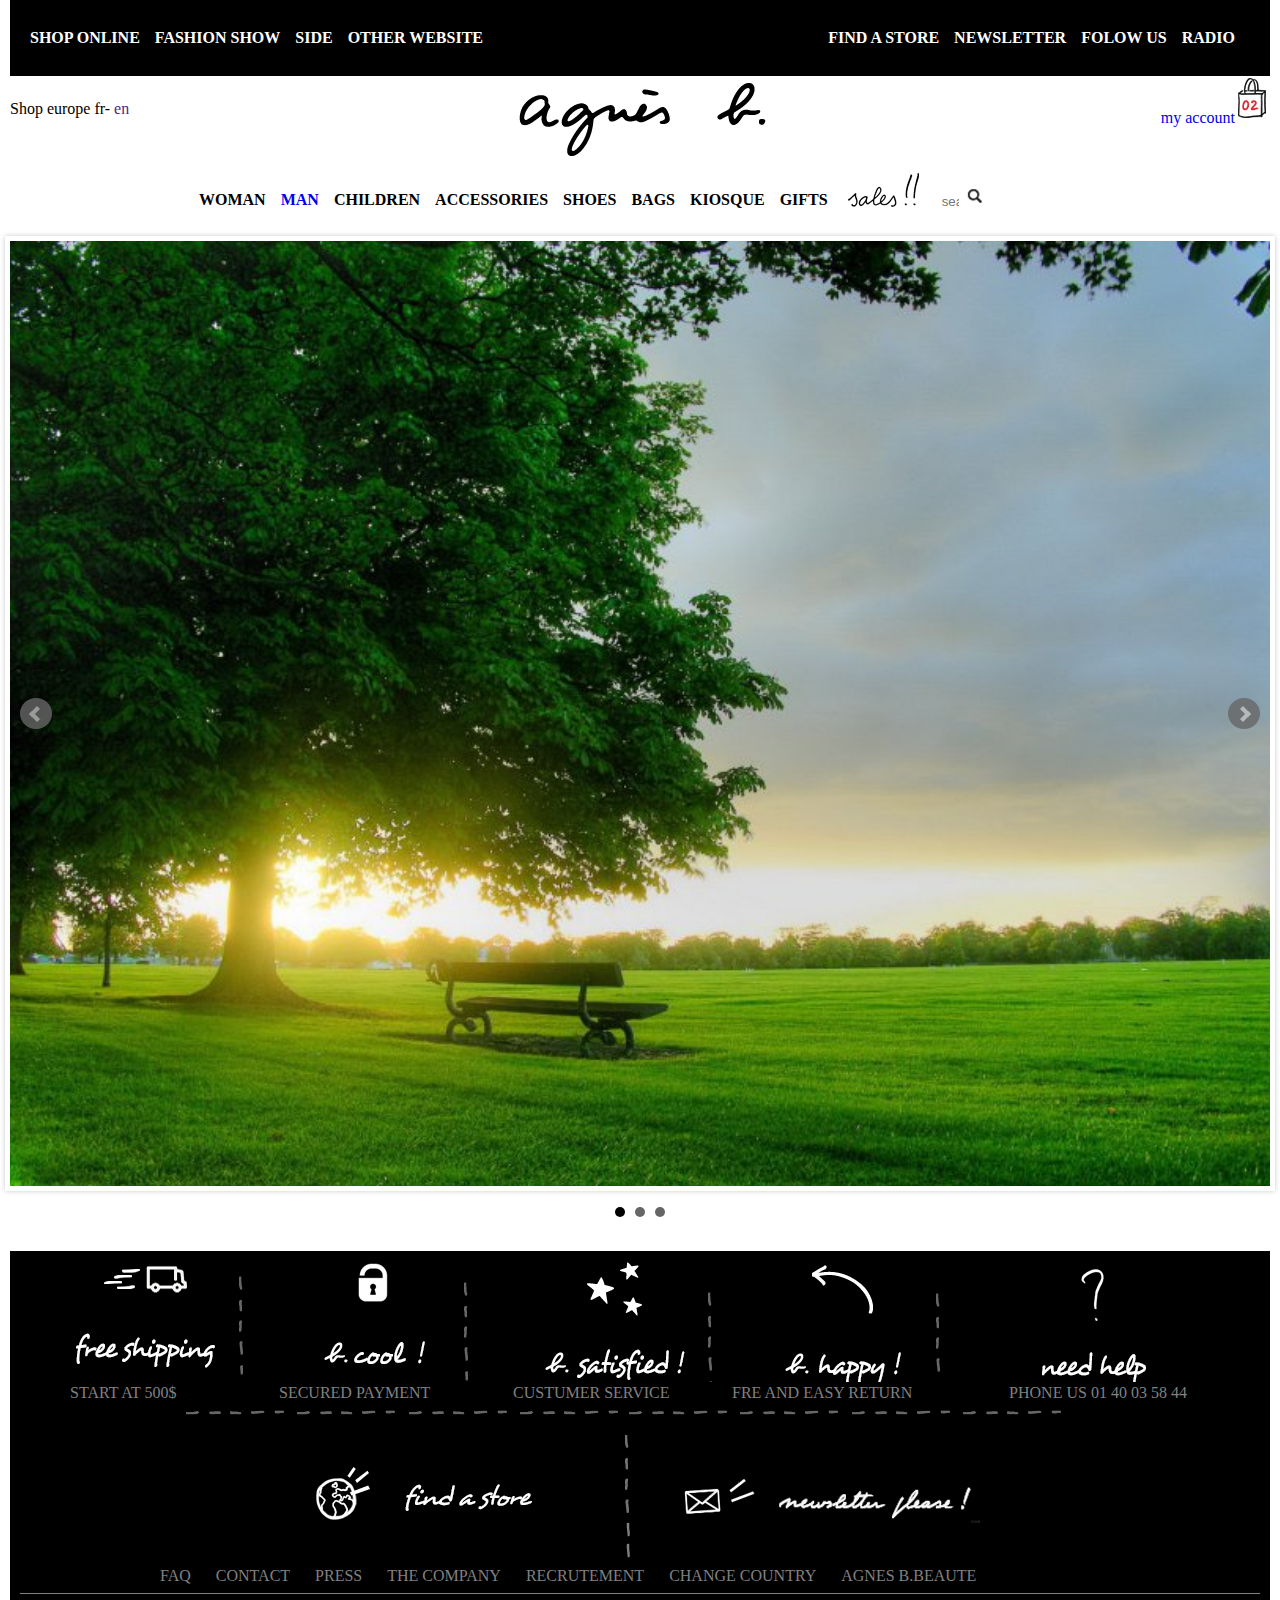
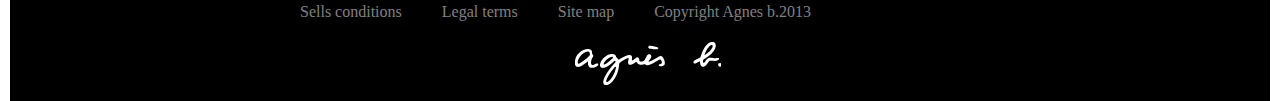
<file: index.html>
<!DOCTYPE html>
<html>
<head lang="en">
    <meta charset="UTF-8">
    <title></title>
    <link rel="stylesheet" href="css/styles.css">
    <link rel="stylesheet" href="css/jquery.bxslider.css"/>

    <script src="js/jquery.js"></script>
    <!--<script src="//ajax.googleapis.com/ajax/libs/jquery/1.8.2/jquery.min.js"></script>-->
    <script src="js/jquery.bxslider.min.js"></script>
    <script src="js/jquery.dd.min.js"></script>

    <script src="js/scripts.js"></script>

</head>
<body>
<div class="wrapper">
    <div class="header">
        <div class="icontop">
            <div class="iconleft"><img src="images/iconlogo.png" alt=""/></div>
            <ul class="iconright">
                <li><img src="images/flogo.png" alt=""/></li>
                <li><img src="images/tlogo.png" alt=""/></li>
                <li><img src="images/plogo.png" alt=""/></li>
                <li><img src="images/vlogo.png" alt=""/></li>
                <li><img src="images/ilogo.png" alt=""/></li>
                <li class="xlogo"><img src="images/х.png" alt=""/></li>
            </ul>
        </div>
        <div class="top">
            <ul class="left top-href">
                <li><a href="ShopOnline.html">Shop online</a></li>
                <li>Fashion show</li>
                <li>Side</li>
                <li>Other website</li>
            </ul>
            <ul class="right">
                <li>Find a store</li>
                <li>Newsletter</li>
                <li class="FolowUs">Folow us</li>
                <li><a href="#">Radio</a></li>
            </ul>
            <div class="clear"></div>
        </div>
        <div class="midle">
            <div class="sector1"><p>Shop europe  fr- <a href="">en</a></p>
            <div class="block">
                <img src="images/rectungl.png" alt=""/>
                <div class="block1">
                    <a href="#" class="ablock1">France <img src="images/onlinemag.png" alt=""/></a><br/><br/>
                    <a href="#" class="ablock2">UK <img src="images/onlinemag.png" alt=""/></a><br/><br/>
                    <a href="#" class="ablock3">europe <img src="images/onlinemag.png" alt=""/></a><br/><br/>
                    <a href="#" class="ablock3">USA <img src="images/onlinemag.png" alt=""/></a><br/><br/>
                    <a href="#" class="ablock3">japan <img src="images/onlinemag.png" alt=""/></a><br/><br/>
                    <a href="#" class="ablock3">asia pacific <img src="images/onlinemag.png" alt=""/></a>
                </div>
            </div>
            </div>
            <div class="sector2"><a href="index.html"><img src="images/LOGO.png" /> </a></div>
            <div class="sector3"><a href="form.html">my account<img src="images/bucket.png"/></a>
                <div class="block2">
                    <img src="images/rectungl.png" alt=""/>
                    <div class="block3">
                        <table>
                            <tr>
                                <td>
                                    <img src="images/shirt.png" alt=""/>
                                </td>
                                <td class="tabletd">
                                    <p class="tablename">Shirt Tom Oppo</p></br>
                                    Size:L </br>
                                    Qte:1
                                </td>
                                <td class="tabletd1">
                                   <span> <p class="oldprice">100$</p><p class="newprice">50$</p></span><br/><br/><br/>
                                    <a href="">delete</a>
                                </td>
                            </tr>
                            <tr>
                                <td>
                                    <img src="images/shirt.png" alt=""/>
                                </td>
                                <td class="tabletd">
                                    <p class="tablename">shoes Amy</p></br>
                                    Size:34 </br>
                                    Qte:1
                                </td>
                                <td class="tabletd1">
                                    <span> <p class="oldprice"> </p><p class="newprice">85$</p></span><br/><br/><br/>
                                    <a href="">delete</a>
                                </td>
                            </tr>
                            <tr>
                                <td>Total</td>
                                <td ><p class="newprice">135$</p><br/>Free shiping start at 500$</td>
                            </tr>
                            <tr>
                                <td colspan="2" class="tablebutton">PROCEED TO CHECKOUT</td>
                            </tr>
                        </table>
                    </div>
                </div></div>

        </div>
        <div class="bot">
            <ul class="dropdown">
                <li>Woman
                </li>
                <li class="dropdown-top"><a class="dropdown-top" href="/">Man</a>
                    <ul class="dropdown-inside">

                        <li><a href="/">New</a></li>
                        <li><a href="/">Accessories</a></li>
                        <li><a href="/">suits</a></li>
                        <li><a href="/">Jackets</a></li>
                        <li><a href="/">trousers</a></li>
                        <li><a href="/">Shirts</a></li>
                        <li><a href="/">Knitwear</a></li>
                        <li><a href="/">T-Shirts</a></li>
                        <li><a href="/">Bags</a></li>
                        <li><a href="/">Shoes</a></li>
                        <li><a href="/">Now in man</a></li>
                         <li class="man1"><img src="images/manimg1.png" alt=""/></li>
                          <li class="man2"><img src="images/manimg2.png" alt=""/></li>

                    </ul>
                </li>

                <li>Children</li>
                <li>Accessories</li>
                <li>Shoes</li>
                <li>Bags</li>
                <li>Kiosque</li>
                <li>Gifts</li>
                <li id="gift"><img  src="images/sales.png"/></li>
                <li id="search" ><form name="test" method="post" action="">
                                           <input type="text" size="1" placeholder="search" style="border: 0px none; margin: 0px -10px 0px 0px;"><button style="background: none repeat scroll 0% 0% white; border: 0px none;"><img src="images/find.png" alt=""/></button></form></li>
            </ul>
        </div>
    </div>
    <div class="content">
        <ul class="bxslider">
            <li><img src="images/43-les-berezy-oboi-priroda-800x600.jpg" /></li>
            <li><img src="images/1264364935_05enuzecyodwkph.jpeg" /></li>
            <li><img src="images/2426_1.jpg" /></li>
        </ul>

    </div>
    <div class="footer" >
        <div class="top">
           <ul class="footermenu">
               <li> <a href="#"><img src="images/footer1.png" alt=""/> <br/><p class="fot1">START AT 500$</p></a>  </li>
               <li> <a href="#"><img src="images/footer2.png" alt=""/> <br/><p class="fot1 fot2">SECURED PAYMENT</p></a>  </li>
               <li> <a href="#"><img src="images/footer3.png" alt=""/> <br/><p class="fot1 fot2">CUSTUMER SERVICE</p></a>  </li>
               <li> <a href="#"><img src="images/footer4.png" alt=""/> <br/><p class="fot1 fot3">FRE AND EASY RETURN</p></a>  </li>
               <li> <a href="#"><img src="images/footer5.png" alt=""/> <br/><p>PHONE US 01 40 03 58 44</p></a>  </li>
               </ul>
        </div>
        <div class="middle"><img src="images/line.png" alt="" style="margin-left: 160px;"/><br/>
            <a href="#"><img src="images/footer6.png" style="margin-left: 270px;" alt=""/></a><a href="#"><img src="images/footer7.png" alt=""/></a>
        </div>
        <div class="bottom">
            <ul>
                <li><a href="#">FAQ</a></li>
                <li><a href="#">CONTACT</a></li>
                <li><a href="#">PRESS</a></li>
                <li><a href="#">THE COMPANY</a></li>
                <li><a href="#">RECRUTEMENT</a></li>
                <li><a href="#">CHANGE COUNTRY</a></li>
                <li><a href="#">AGNES B.BEAUTE</a></li>
            </ul>
        </div>
        <div class="fbot">
            <ul>
                <li><a href="#">Sells conditions</a></li>
                <li><a href="#">Legal terms</a></li>
                <li><a href="#">Site map</a></li>
                <li><a href="#">Copyright Agnes b.2013</a></li>
            </ul>
        </div>
        <div class="logobot">
            <img src="images/FOOTERlogo.png" alt=""/>
        </div>
    </div>
</div>
</body>
</html>
</file>
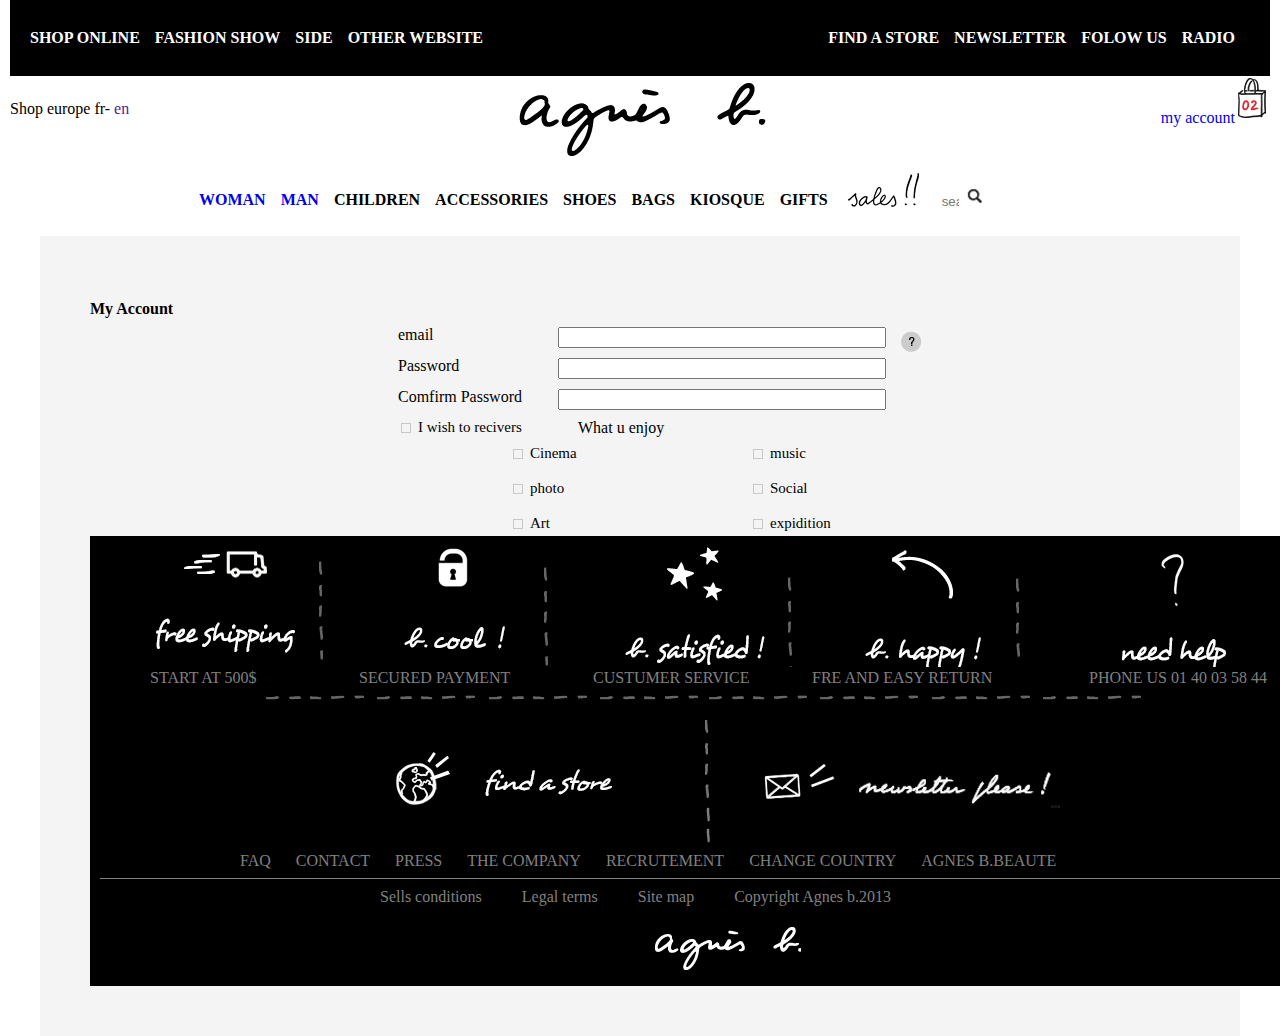
<file: form.html>
<!DOCTYPE html>
<html>
<head lang="en">
    <meta charset="UTF-8">
    <title></title>
    <link rel="stylesheet" href="css/styles.css">
    <link rel="stylesheet" href="css/dd.css"/>
    <script src="js/jquery.js"></script>
    <script src="js/jquery.dd.min.js"></script>
    <script src="js/jquery.bxslider.min.js"></script>
    <script src="js/scripts.js"></script>


</head>
<body>
<div class="wrapper">
    <div class="header">
        <div class="icontop">
            <div class="iconleft"><img src="images/iconlogo.png" alt=""/></div>
            <ul class="iconright">
                <li><img src="images/flogo.png" alt=""/></li>
                <li><img src="images/tlogo.png" alt=""/></li>
                <li><img src="images/plogo.png" alt=""/></li>
                <li><img src="images/vlogo.png" alt=""/></li>
                <li><img src="images/ilogo.png" alt=""/></li>
                <li class="xlogo"><img src="images/х.png" alt=""/></li>
            </ul>
        </div>
        <div class="top">
            <ul class="left top-href">
                <li><a href="ShopOnline.html">Shop online</a></li>
                <li>Fashion show</li>
                <li>Side</li>
                <li>Other website</li>
            </ul>
            <ul class="right">
                <li>Find a store</li>
                <li>Newsletter</li>
                <li class="FolowUs">Folow us</li>
                <li><a href="#">Radio</a></li>
            </ul>
            <div class="clear"></div>
        </div>
        <div class="midle">
            <div class="sector1"><p>Shop europe  fr- <a href="">en</a></p>
            <div class="block">
                <img src="images/rectungl.png" alt=""/>
                <div class="block1">
                    <a href="#" class="ablock1">France <img src="images/onlinemag.png" alt=""/></a><br/><br/>
                    <a href="#" class="ablock2">UK <img src="images/onlinemag.png" alt=""/></a><br/><br/>
                    <a href="#" class="ablock3">europe <img src="images/onlinemag.png" alt=""/></a><br/><br/>
                    <a href="#" class="ablock3">USA <img src="images/onlinemag.png" alt=""/></a><br/><br/>
                    <a href="#" class="ablock3">japan <img src="images/onlinemag.png" alt=""/></a><br/><br/>
                    <a href="#" class="ablock3">asia pacific <img src="images/onlinemag.png" alt=""/></a>
                </div>
            </div>
            </div>
            <div class="sector2"><a href="index.html"><img src="images/LOGO.png" /> </a></div>
            <div class="sector3"><a href="form.html">my account<img src="images/bucket.png"/></a>
                <div class="block2">
                    <img src="images/rectungl.png" alt=""/>
                    <div class="block3">
                        <table>
                            <tr>
                                <td>
                                    <img src="images/shirt.png" alt=""/>
                                </td>
                                <td class="tabletd">
                                    <p class="tablename">Shirt Tom Oppo</p></br>
                                    Size:L </br>
                                    Qte:1
                                </td>
                                <td class="tabletd1">
                                   <span> <p class="oldprice">100$</p><p class="newprice">50$</p></span><br/><br/><br/>
                                    <a href="">delete</a>
                                </td>
                            </tr>
                            <tr>
                                <td>
                                    <img src="images/shirt.png" alt=""/>
                                </td>
                                <td class="tabletd">
                                    <p class="tablename">shoes Amy</p></br>
                                    Size:34 </br>
                                    Qte:1
                                </td>
                                <td class="tabletd1">
                                    <span> <p class="oldprice"> </p><p class="newprice">85$</p></span><br/><br/><br/>
                                    <a href="">delete</a>
                                </td>
                            </tr>
                            <tr>
                                <td>Total</td>
                                <td ><p class="newprice">135$</p><br/>Free shiping start at 500$</td>
                            </tr>
                            <tr>
                                <td colspan="2" class="tablebutton">PROCEED TO CHECKOUT</td>
                            </tr>
                        </table>
                    </div>
                </div></div>

        </div>
        <div class="bot">
            <ul class="dropdown">
                <li><a href="/">Woman</a>
                    <ul class="dropdown-inside">

                <li><a href="/">New</a></li>
                <li><a href="/">Accessories</a></li>
                <li><a href="/">suits</a></li>
                <li><a href="/">Jackets</a></li>
                <li><a href="/">trousers</a></li>
                <li><a href="/">Shirts</a></li>
                <li><a href="/">Knitwear</a></li>
                <li><a href="/">T-Shirts</a></li>
                <li><a href="/">Bags</a></li>
                <li><a href="/">Shoes</a></li>
                <li><a href="/">Now in man</a></li>
                <li class="man1"><img src="images/manimg1.png" alt=""/></li>
                <li class="man2"><img src="images/manimg2.png" alt=""/></li>

            </ul>
                </li>
                <li class="dropdown-top"><a class="dropdown-top" href="/">Man</a>
                    <ul class="dropdown-inside">

                        <li><a href="/">New</a></li>
                        <li><a href="/">Accessories</a></li>
                        <li><a href="/">suits</a></li>
                        <li><a href="/">Jackets</a></li>
                        <li><a href="/">trousers</a></li>
                        <li><a href="/">Shirts</a></li>
                        <li><a href="/">Knitwear</a></li>
                        <li><a href="/">T-Shirts</a></li>
                        <li><a href="/">Bags</a></li>
                        <li><a href="/">Shoes</a></li>
                        <li><a href="/">Now in man</a></li>
                         <li class="man1"><img src="images/manimg1.png" alt=""/></li>
                          <li class="man2"><img src="images/manimg2.png" alt=""/></li>

                    </ul>
                </li>

                <li>Children</li>
                <li>Accessories</li>
                <li>Shoes</li>
                <li>Bags</li>
                <li>Kiosque</li>
                <li>Gifts</li>
                <li id="gift"><img  src="images/sales.png"/></li>
                <li id="search" ><form name="test" method="post" action="input1.php">
                                           <input type="text" size="1" placeholder="search" style="border: 0px none; margin: 0px -10px 0px 0px;"><button style="background: none repeat scroll 0% 0% white; border: 0px none;"><img src="images/find.png" alt=""/></button></form></li>
            </ul>
        </div>
    </div>
    <div class="content">

        <div class="MyAccount">
            <p style="margin-top: 15px; font-weight: bold"> My Account</p>
            <form action="#" method="post">


                <div class="input-box">
                    <label for="email">email</label>
                    <input type="email" name="email" id="email" class="WidthText"/>
                    <label for="email" style="width: 0px;float: right">
                        <img src="images/qw.png" alt="" title="example@mail.com"/>
                    </label>
                </div>

                <div class="input-box">
                    <label for="pass">Password</label>
                    <input type="password" name="pass" id="pass" class="WidthText"/><div class="analiz"><p>Пароль повинен бути не менше 6 символів!!!<br/> Пароль не повинен містити - _ / \ | символів!!!</p></div>
                </div>
                <div class="input-box">
                    <label for="pass1">Comfirm Password</label>
                    <input type="password" name="pass1" id="pass1" class="WidthText"/>
                </div>
                <div class="input-box">

                    <input type="checkbox" id="recivers" name="recivers" value="recivers" class="css-checkbox"/>
                    <label for="recivers" class="label_check css-label">I wish to recivers</label>
                </div>



                <div class="select1">
                    <p>What u enjoy</p>
                <div class="input-box">

                    <input type="checkbox" id="Cinema" name="Cinema" value="Cinema" class="css-checkbox"/>
                    <label for="Cinema" class="label_check css-label">Cinema</label>
                </div>
                <div class="input-box">

                    <input type="checkbox" id="music" name="music" value="music" class="css-checkbox"/>
                    <label for="music" class="label_check css-label">music</label>
                </div>
                <div class="input-box">

                    <input type="checkbox" id="photo" name="photo" value="photo" class="css-checkbox"/>
                    <label for="photo" class="label_check css-label">photo</label>
                </div>
                <div class="input-box">

                    <input type="checkbox" id="Social" name="Social" value="Social" class="css-checkbox"/>
                    <label for="Social" class="label_check css-label">Social</label>
                </div>
                <div class="input-box">

                    <input type="checkbox" id="Art" name="Art" value="Art" class="css-checkbox"/>
                    <label for="Art" class="label_check css-label">Art</label>
                </div>
                <div class="input-box">

                    <input type="checkbox" id="expidition" name="expidition" value="expidition" class="css-checkbox"/>
                    <label for="expidition" class="label_check css-label">expidition</label>
                </div>

                    </div>


        <br/>

    <div class="footer" >
        <div class="top">
           <ul class="footermenu">
               <li> <a href="#"><img src="images/footer1.png" alt=""/> <br/><p class="fot1">START AT 500$</p></a>  </li>
               <li> <a href="#"><img src="images/footer2.png" alt=""/> <br/><p class="fot1 fot2">SECURED PAYMENT</p></a>  </li>
               <li> <a href="#"><img src="images/footer3.png" alt=""/> <br/><p class="fot1 fot2">CUSTUMER SERVICE</p></a>  </li>
               <li> <a href="#"><img src="images/footer4.png" alt=""/> <br/><p class="fot1 fot3">FRE AND EASY RETURN</p></a>  </li>
               <li> <a href="#"><img src="images/footer5.png" alt=""/> <br/><p>PHONE US 01 40 03 58 44</p></a>  </li>
               </ul>
        </div>
        <div class="middle"><img src="images/line.png" alt="" style="margin-left: 160px;"/><br/>
            <a href="#"><img src="images/footer6.png" style="margin-left: 270px;" alt=""/></a><a href="#"><img src="images/footer7.png" alt=""/></a>
        </div>
        <div class="bottom">
            <ul>
                <li><a href="#">FAQ</a></li>
                <li><a href="#">CONTACT</a></li>
                <li><a href="#">PRESS</a></li>
                <li><a href="#">THE COMPANY</a></li>
                <li><a href="#">RECRUTEMENT</a></li>
                <li><a href="#">CHANGE COUNTRY</a></li>
                <li><a href="#">AGNES B.BEAUTE</a></li>
            </ul>
        </div>
        <div class="fbot">
            <ul>
                <li><a href="#">Sells conditions</a></li>
                <li><a href="#">Legal terms</a></li>
                <li><a href="#">Site map</a></li>
                <li><a href="#">Copyright Agnes b.2013</a></li>
            </ul>
        </div>
        <div class="logobot">
            <img src="images/FOOTERlogo.png" alt=""/>
        </div>
    </div>
</div>
</body>
</html>
</file>
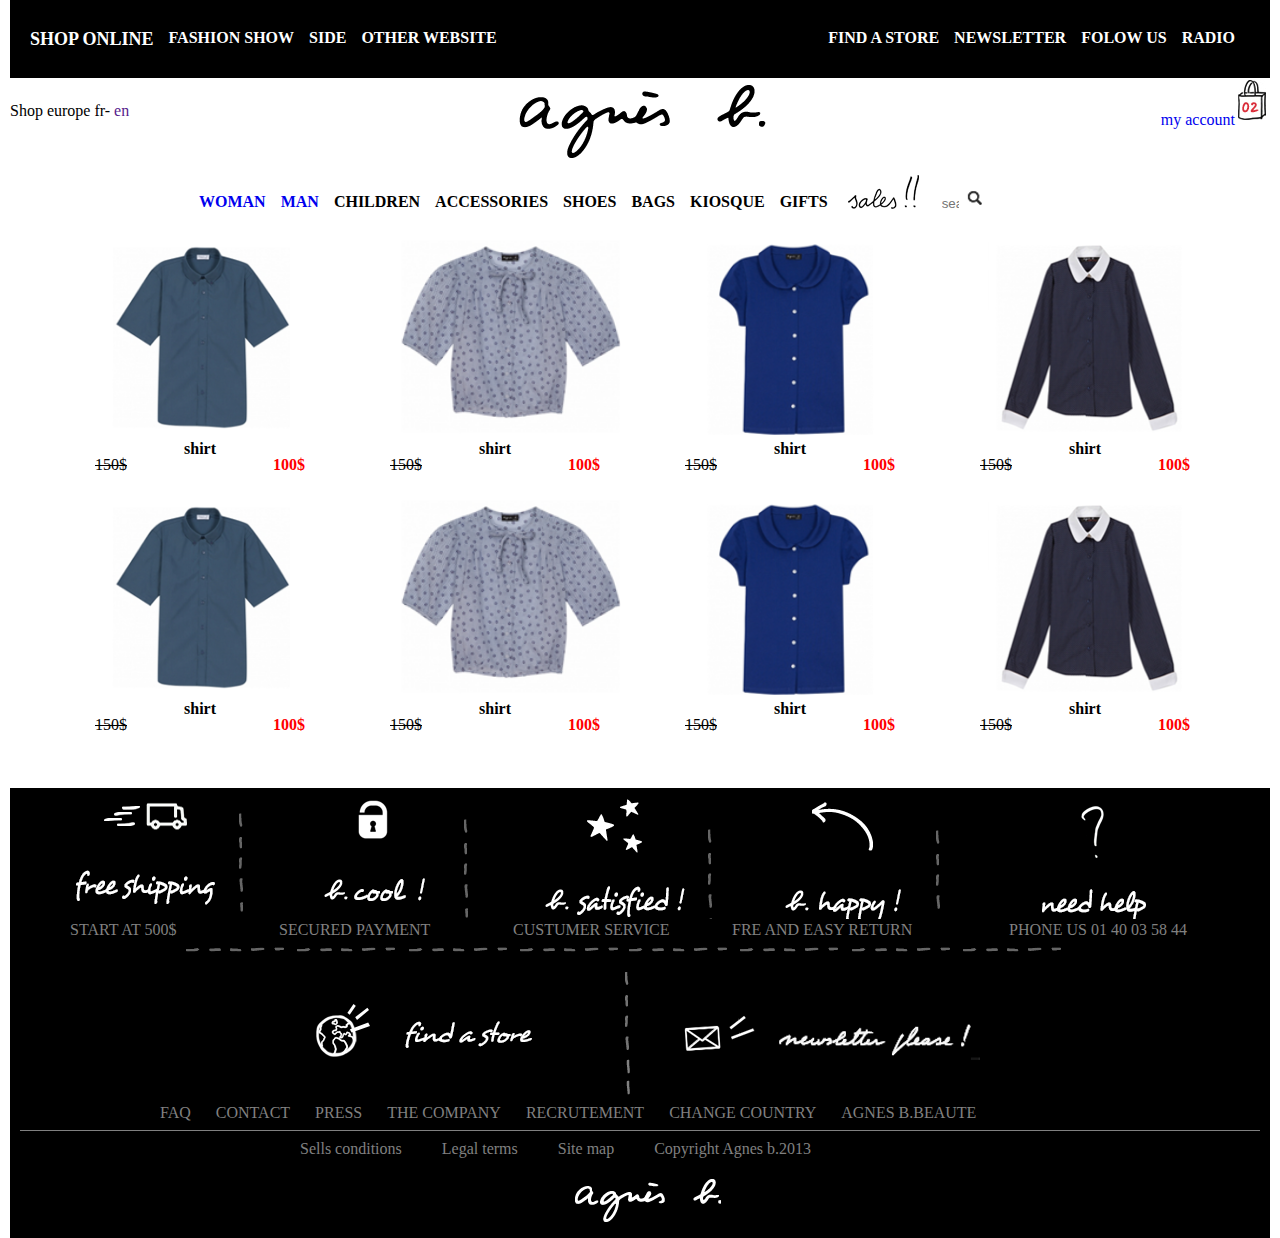
<file: ShopOnline.html>
<!DOCTYPE html>
<html>
<head lang="en">
    <meta charset="UTF-8">
    <title></title>
    <link rel="stylesheet" href="css/styles.css">
    <script src="js/jquery.js"></script>
    <script src="js/scripts.js"></script>
    <script src="//ajax.googleapis.com/ajax/libs/jquery/1.8.2/jquery.min.js"></script>
    <script src="js/jquery.bxslider.min.js"></script>
    <link rel="stylesheet" href="css/jquery.bxslider.css"/>

</head>
<body>
<div class="wrapper">
    <div class="header">
        <div class="icontop">
            <div class="iconleft"><img src="images/iconlogo.png" alt=""/></div>
            <ul class="iconright">
                <li><img src="images/flogo.png" alt=""/></li>
                <li><img src="images/tlogo.png" alt=""/></li>
                <li><img src="images/plogo.png" alt=""/></li>
                <li><img src="images/vlogo.png" alt=""/></li>
                <li><img src="images/ilogo.png" alt=""/></li>
                <li class="xlogo"><img src="images/х.png" alt=""/></li>
            </ul>
        </div>
        <div class="top">
            <ul class="left top-href">
                <li class="activemenu"><a href="#">Shop online</a></li>
                <li>Fashion show</li>
                <li>Side</li>
                <li>Other website</li>
            </ul>
            <ul class="right">
                <li>Find a store</li>
                <li>Newsletter</li>
                <li class="FolowUs">Folow us</li>
                <li><a href="#">Radio</a></li>
            </ul>
            <div class="clear"></div>
        </div>
        <div class="midle">
            <div class="sector1"><p>Shop europe  fr- <a href="">en</a></p>
            <div class="block">
                <img src="images/rectungl.png" alt=""/>
                <div class="block1">
                    <a href="#" class="ablock1">France <img src="images/onlinemag.png" alt=""/></a><br/><br/>
                    <a href="#" class="ablock2">UK <img src="images/onlinemag.png" alt=""/></a><br/><br/>
                    <a href="#" class="ablock3">europe <img src="images/onlinemag.png" alt=""/></a><br/><br/>
                    <a href="#" class="ablock3">USA <img src="images/onlinemag.png" alt=""/></a><br/><br/>
                    <a href="#" class="ablock3">japan <img src="images/onlinemag.png" alt=""/></a><br/><br/>
                    <a href="#" class="ablock3">asia pacific <img src="images/onlinemag.png" alt=""/></a>
                </div>
            </div>
            </div>
            <div class="sector2"><a href="index.html"><img src="images/LOGO.png" /> </a></div>
            <div class="sector3"><a href="form.html">my account<img src="images/bucket.png"/></a>
                <div class="block2">
                    <img src="images/rectungl.png" alt=""/>
                    <div class="block3">
                        <table>
                            <tr>
                                <td>
                                    <img src="images/shirt.png" alt=""/>
                                </td>
                                <td class="tabletd">
                                    <p class="tablename">Shirt Tom Oppo</p></br>
                                    Size:L </br>
                                    Qte:1
                                </td>
                                <td class="tabletd1">
                                   <span> <p class="oldprice">100$</p><p class="newprice">50$</p></span><br/><br/><br/>
                                    <a href="">delete</a>
                                </td>
                            </tr>
                            <tr>
                                <td>
                                    <img src="images/shirt.png" alt=""/>
                                </td>
                                <td class="tabletd">
                                    <p class="tablename">shoes Amy</p></br>
                                    Size:34 </br>
                                    Qte:1
                                </td>
                                <td class="tabletd1">
                                    <span> <p class="oldprice"> </p><p class="newprice">85$</p></span><br/><br/><br/>
                                    <a href="">delete</a>
                                </td>
                            </tr>
                            <tr>
                                <td>Total</td>
                                <td ><p class="newprice">135$</p><br/>Free shiping start at 500$</td>
                            </tr>
                            <tr>
                                <td colspan="2" class="tablebutton">PROCEED TO CHECKOUT</td>
                            </tr>
                        </table>
                    </div>
                </div></div>

        </div>
        <div class="bot">
            <ul class="dropdown">
                <li><a href="/">Woman</a>
                    <ul class="dropdown-inside">

                        <li><a href="/">New</a></li>
                        <li><a href="/">Accessories</a></li>
                        <li><a href="/">suits</a></li>
                        <li><a href="/">Jackets</a></li>
                        <li><a href="/">trousers</a></li>
                        <li><a href="/">Shirts</a></li>
                        <li><a href="/">Knitwear</a></li>
                        <li><a href="/">T-Shirts</a></li>
                        <li><a href="/">Bags</a></li>
                        <li><a href="/">Shoes</a></li>
                        <li><a href="/">Now in man</a></li>
                        <li class="man1"><a href="#"><img src="images/manimg1.png" alt=""/></a></li>
                        <li class="man2"><a href="#"><img src="images/manimg2.png" alt=""/></a></li>

                    </ul>
                </li>
                <li class="dropdown-top"><a class="dropdown-top" href="/">Man</a>
                    <ul class="dropdown-inside">

                        <li><a href="/">New</a></li>
                        <li><a href="/">Accessories</a></li>
                        <li><a href="/">suits</a></li>
                        <li><a href="/">Jackets</a></li>
                        <li><a href="/">trousers</a></li>
                        <li><a href="/">Shirts</a></li>
                        <li><a href="/">Knitwear</a></li>
                        <li><a href="/">T-Shirts</a></li>
                        <li><a href="/">Bags</a></li>
                        <li><a href="/">Shoes</a></li>
                        <li><a href="/">Now in man</a></li>
                         <li class="man1"><a href="#"><img src="images/manimg1.png" alt=""/></a></li>
                          <li class="man2"><a href="#"><img src="images/manimg2.png" alt=""/></a></li>

                    </ul>
                </li>

                <li>Children</li>
                <li>Accessories</li>
                <li>Shoes</li>
                <li>Bags</li>
                <li>Kiosque</li>
                <li>Gifts</li>
                <li id="gift"><img  src="images/sales.png"/></li>
                <li id="search" ><form name="test" method="post" action="input1.php">
                                           <input type="text" size="1" placeholder="search" style="border: 0px none; margin: 0px -10px 0px 0px;"><button style="background: none repeat scroll 0% 0% white; border: 0px none;"><img src="images/find.png" alt=""/></button></form></li>
            </ul>
        </div>
    </div>
    <div class="content">
        <div class="product">
            <div class="product1"><img src="images/prod1.png" alt=""/><p class="tablename">shirt</p><p class="oldprice">150$</p><p class="newprice">100$</p></div>
            <div class="product1"><img src="images/prod2.png" alt=""/><p class="tablename">shirt</p><p class="oldprice">150$</p><p class="newprice">100$</p></div>
            <div class="product1"><img src="images/prod3.png" alt=""/><p class="tablename">shirt</p><p class="oldprice">150$</p><p class="newprice">100$</p></div>
            <div class="product1"><img src="images/prod4.png" alt=""/><p class="tablename">shirt</p><p class="oldprice">150$</p><p class="newprice">100$</p></div>
            <div class="product1"><img src="images/prod1.png" alt=""/><p class="tablename">shirt</p><p class="oldprice">150$</p><p class="newprice">100$</p></div>
            <div class="product1"><img src="images/prod2.png" alt=""/><p class="tablename">shirt</p><p class="oldprice">150$</p><p class="newprice">100$</p></div>
            <div class="product1"><img src="images/prod3.png" alt=""/><p class="tablename">shirt</p><p class="oldprice">150$</p><p class="newprice">100$</p></div>
            <div class="product1"><img src="images/prod4.png" alt=""/><p class="tablename">shirt</p><p class="oldprice">150$</p><p class="newprice">100$</p></div>
        </div>
    </div>
    <div class="footer" >
        <div class="top">
           <ul class="footermenu">
               <li> <a href="#"><img src="images/footer1.png" alt=""/> <br/><p class="fot1">START AT 500$</p></a>  </li>
               <li> <a href="#"><img src="images/footer2.png" alt=""/> <br/><p class="fot1 fot2">SECURED PAYMENT</p></a>  </li>
               <li> <a href="#"><img src="images/footer3.png" alt=""/> <br/><p class="fot1 fot2">CUSTUMER SERVICE</p></a>  </li>
               <li> <a href="#"><img src="images/footer4.png" alt=""/> <br/><p class="fot1 fot3">FRE AND EASY RETURN</p></a>  </li>
               <li> <a href="#"><img src="images/footer5.png" alt=""/> <br/><p>PHONE US 01 40 03 58 44</p></a>  </li>
               </ul>
        </div>
        <div class="middle"><img src="images/line.png" alt="" style="margin-left: 160px;"/><br/>
            <a href="#"><img src="images/footer6.png" style="margin-left: 270px;" alt=""/></a><a href="#"><img src="images/footer7.png" alt=""/></a>
        </div>
        <div class="bottom">
            <ul>
                <li><a href="#">FAQ</a></li>
                <li><a href="#">CONTACT</a></li>
                <li><a href="#">PRESS</a></li>
                <li><a href="#">THE COMPANY</a></li>
                <li><a href="#">RECRUTEMENT</a></li>
                <li><a href="#">CHANGE COUNTRY</a></li>
                <li><a href="#">AGNES B.BEAUTE</a></li>
            </ul>
        </div>
        <div class="fbot">
            <ul>
                <li><a href="#">Sells conditions</a></li>
                <li><a href="#">Legal terms</a></li>
                <li><a href="#">Site map</a></li>
                <li><a href="#">Copyright Agnes b.2013</a></li>
            </ul>
        </div>
        <div class="logobot">
            <img src="images/FOOTERlogo.png" alt=""/>
        </div>
    </div>
</div>
</body>
</html>
</file>
<file: css/styles.css>
html, body, div, span, applet, object, iframe,
h1, h2, h3, h4, h5, h6, p, blockquote, pre,
a, abbr, acronym, address, big, cite, code,
del, dfn, em, img, ins, kbd, q, s, samp,
small, strike, strong, sub, sup, tt, var,
b, u, i, center,
dl, dt, dd, ol, ul, li,
fieldset, form, label, legend,
table, caption, tbody, tfoot, thead, tr, th, td,
article, aside, canvas, details, embed,
figure, figcaption, footer, header, hgroup,
menu, nav, output, ruby, section, summary,
time, mark, audio, video {
    margin: 0;
    padding: 0;
    border: 0;
    font-size: 100%;
    font: inherit;
    vertical-align: baseline;
}
/* HTML5 display-role reset for older browsers */
article, aside, details, figcaption, figure,
footer, header, hgroup, menu, nav, section {
    display: block;
}
body {
    line-height: 1;
}
ol, ul {
    list-style: none;
}
blockquote, q {
    quotes: none;
}
blockquote:before, blockquote:after,
q:before, q:after {
    content: '';
    content: none;
}
table {
    border-collapse: collapse;
    border-spacing: 0;
}
a{
    text-decoration: none;
}

.wrapper{
    width:1260px;
    margin:0 auto;
}
.left{
    float:left;
}
.right{
    float:right;
}
.clear{
    clear: both;
    overflow: hidden;
    height: 0 !important;
    width: 0 !important;
}
.midle{
    height: 90px;
}
.bot{
    height: 70px;
}
.header .top {
    background: black;
    color: white;
    padding: 30px 20px;
}
.header .top li{
    float: left;
    margin-right: 15px;
    font-weight:bold;
    text-transform: uppercase;
}

.sector1{
    float: left;
    width: 25%;
    height: 85px;

}
.sector1 p{
    margin-top: 25px;
}
.sector2{
    float: left;
    width: 50%;
    text-align: center;
}
.sector3{
    float:  right;
    width: 25%;
    text-align: right;
    height: 85px;
}
.header .bot li{
    float: left;
    margin-right: 15px;
    font-weight:bold;
    text-transform: uppercase;
    height: 44px;
    padding-top: 26px;
}
#gift{
    padding: 0px;
}
#search{
    padding-top: 18px;
    color: gray;
    font-size: 12px;
}
.dropdown{
    margin-left: 15%;
}

.dropdown-inside li{
    padding-top: 0px !important;
    width: 875px;
    padding-left: 10px;
}
ul.dropdown li { position: relative; }

ul.dropdown-inside {
    position: absolute;
    display: none;
    margin-top: 10px;
    background: white;
    z-index: 2;
}

.top  a:visited{
    color:white;
}
.top  a{
    color:white;
}
.block1 a:visited{
    color:black;
}
.sector3 a:visited{
    color:black;
}
.bot a:visited{
    color:black;
}

.man1{
    float: right !important;
    margin-left: 150px !important;
    position: absolute !important;
    width: 364px;
    height: 342px;

}
.man2{
    float: right !important;
    margin-left: 514px;
    position: absolute !important;
}

.block{
    position: absolute;
    z-index: 3;
    display: none;
}
.block1{
    position: absolute;
    border: 1px solid rgba(171, 165, 165, 0.34);
    margin-top: -14px;
    z-index:  -1;
    margin-left: -5px;
    padding: 10px;
    width: 360px;
    background: white;
}
.block1 img{
    float: right;
}
.block2{
    z-index: 1;
    float: right;
    margin-top: 15px;
    position: relative;
    display: none;
}
.block2 img{
    margin-top: -12px;
    margin-left: 285px;
}
.block3{
    position: absolute;
    border: 1px solid rgba(171, 165, 165, 0.34);
    margin-top: -14px;
    z-index:  -1;
    margin-left: -5px;
    padding: 10px;
    width: 360px;
    background: white;
    text-align: left;

}
.block3 img{
    float: left;
    margin-left: 10px;
    padding: 2px;
}

.footer{
    background-color: #000;
    height: 430px;
    padding: 10px;
    width: 1240px;

}
.footermenu li{
    float: left;
    margin-left: 50px;
    text-align: center;
}
.footermenu a{
    color:gray;
}

.bottom li{
    float: left;
    margin-left: 25px;
}
.bottom a {
    color: gray;
}

.bottom ul{
    margin-left: 115px;
}
.tabletd{
    float: left;
    padding-left: 25px;
    width: 150px;
    margin-bottom: 10px;
}
.tabletd1{
    float: left;
    padding-left: 25px;
    width: 85px;
}
.tablename{
    font-weight: bold;
}
.oldprice{
    text-decoration: line-through;
    float: left;
}
.newprice{
    font-weight: bold;
    color: red;
    float:right;
    margin-left: 10px;
}
.tablebutton{
    background: #000000;
    color: white;
    height: 30px;
    text-align: center;
    padding-top: 10px;
}
.fot1{
    float:left;
}
.fot2{
    margin-left: -25px;
}
.fot3{
    margin-left: -40px;
}
.fbot{
    height: 25px;
    margin-left: 230px;
    padding: 10px;
}
.fbot li{
    float: left;
    margin-left: 40px;
    color: gray;
}

.fbot li a{
    color: gray;
}
.logobot{
    text-align: center;
    width: 1250px;
}
.bottom{
    height: 25px;
    border-bottom: 1px solid gray;
}
.product1{
    width: 210px;
    text-align: center;
    height: 260px;
    float:left;
    margin-left: 85px;
}
.product{
    height: 550px;
}
.product1 img{
    height: 200px;

}
.activemenu a{
    font-size: 18px;
}

.dropdown li a:hover{
    border-bottom: 5px solid #F00;
    border-radius: 12em 0.5em/ 1em 1.5em;
}
.iconleft{
    float: left;
    margin-left: 120px;
}
.iconright{
    float: left;

}
.xlogo{
    margin-top: 0px !important;
    cursor: pointer;
}
.iconright li{
    float: left;
    margin-left: 80px;
    margin-top: 50px;
}
.icontop{
    height:122px;
    background: black;
    display: none;
}
.FolowUs{
    cursor: pointer;
}


.input-box{
    margin: 10px 28%;
    width: 500px;
}

input[type="checkbox"].css-checkbox + label.css-label {
    padding-left:20px;
    height:15px;
    display:inline-block;
    line-height:15px;
    font-size:15px;
    vertical-align:middle;
    cursor:pointer;
    background: url("../images/checkbox-unchecked.png") 0 0 no-repeat;
}
label.css-label {
    -webkit-touch-callout: none;
    -webkit-user-select: none;
    -khtml-user-select: none;
    -moz-user-select: none;
    -ms-user-select: none;
    user-select: none;

}
input[type="checkbox"].css-checkbox.checked + label.css-label {
    background: url("../images/checkbox-checked.png") 0 13px no-repeat;
}
input[type="checkbox"].css-checkbox:checked + label.css-label {
    background: url("../images/checkbox-checked.png") 0 0 no-repeat;
}

/* */
input[type="checkbox"].css-checkbox,
input[type="radio"].css-checkbox {
    display: inline-block;
    opacity: 0 !important;
    width: 0 !important;
    height: 0 !important;
    border:0 !important;
    line-height: 0 !important;
    overflow: hidden;
    position: absolute;
    left: -20px;
    /*   for ie8   */
    -ms-filter: "progid:DXImageTransform.Microsoft.Alpha(Opacity=0)";
    filter: progid:DXImageTransform.Microsoft.Alpha(Opacity=0);
}
.interactionWindow input[type="radio"].css-checkbox {top:0;}
input[type="radio"].css-checkbox + label.css-label {
    padding-left:24px;
    display:inline-block;
    cursor:pointer;
    background: url("../images/radio-uncheked.png") 0 -3px no-repeat;
    font-family: "Open Sans",sans-serif;
    font-weight: 300;
    font-size: 14px;
}
label.css-label {
    background:url("../images/radio-uncheked.png") 0 -3px no-repeat;
    -webkit-touch-callout: none;
    -webkit-user-select: none;
    -khtml-user-select: none;
    -moz-user-select: none;
    -ms-user-select: none;
    user-select: none;
}
input[type="radio"].css-checkbox.checked + label.css-label {
    background: url("../images/radio-cheked.png") 0 -3px no-repeat;
}
input[type="radio"].css-checkbox:checked + label.css-label {
    background: url("../images/radio-cheked.png") 0 -3px no-repeat;
}

#popupWrapper{
    position: fixed;
    top: 0;
    right: 0;
    bottom: 0;
    left: 0;
    background: rgba(107, 20, 20, 0.85);
    z-index:9999;
    display: none;
}

#popupWrapper .content{
    width: 468px;
    height: 68px;
    margin: 15% auto;
    background: black;
    color: white;
    font-weight: bold;
    font-size: 17px;
    padding-top: 25px;
    padding-left: 15px;
}

#closeMe{
    float: right;
    color: red;
    margin-top: -20px;
    font-weight: bold;
    font-size: 20px;
    margin-right: 10px;
}

.MyAccount {
    background: none repeat scroll 0% 0% #F4F4F4;
    width: 1100px;
    margin: 0px auto;
    padding: 50px;
}

.select .input-box{
    width: 10px;
    float: left;
    margin: 10px 115px;
}
#Phone{
    width:140px;
    float: left;
}
#Phone1{
    width: 140px;
}
.select1 .input-box{
    width: 10px;
    float: left;
    margin: 10px 115px;
}
.select{
    width: 490px;
    margin: 40px auto 0px;
    height: 100px;
}

.select1 {
    width: 490px;
    margin: 0px auto 0px;
    height: 100px;
}


.WidthText{
    width: 320px;
}

label {
    width: 160px;
    float: left;
}

#sex_msdd,#country_msdd,#State_msdd{
    width: 325px !important;
}
.resetbutton{
    background: white;
    color: black;
    font-weight: bold;
    width: 140px;
    height: 30px;
    font-size: 15px;
}
.goButton{background: none repeat scroll 0% 0% black;
    color: white;
    font-weight: bold;
    width: 250px;
    height: 30px;
    font-size:15px ;}

.analiz{
    display:none;
    position: absolute;
    background: #F4F4F4;
    padding: 4px;
    font-size: 12px;
    margin-left: 500px;
    font-weight: bold;
    border-radius: 15px;
    border: 3px solid red;
    line-height: 20px;
    margin-top: -20px;
}
</file>
<file: css/dd.css>
.borderRadius{-moz-border-radius:5px; border-radius:5px; }
.borderRadiusTp{-moz-border-radius:5px 5px 0 0; border-radius:5px 5px 0 0;}
.borderRadiusBtm{-moz-border-radius:0 0 5px 5px ; border-radius:0 0 5px 5px;}

.ddcommon {position:relative;display:-moz-inline-stack; zoom:1; display:inline-block; *display:inline; cursor:default;}
.ddcommon ul{padding:0;margin:0;}
.ddcommon ul li{list-style-type:none;}
.borderRadiusTp ul li:last-child{-moz-border-radius:0 0 5px 5px ; border-radius:0 0 5px 5px;border-bottom:0 none #c3c3c3; }
.borderRadiusBtm ul li:first-child{-moz-border-radius:5px 5px 0 0; border-radius:5px 5px 0 0 ;border-bottom:1 solid #c3c3c3; }

.ddcommon .disabled img, .ddcommon .disabled span, .ddcommon.disabledAll{
opacity: .5; /* standard: ff gt 1.5, opera, safari */
-ms-filter:"alpha(opacity=50)"; /* ie 8 */
filter:alpha(opacity=50); /* ie lt 7 */
-khtml-opacity:.5; /* safari 1.x */
-moz-opacity:.5; /* ff lt 1.5, netscape */
color:#999999;
}
.ddcommon .clear{clear:both}
.ddcommon .shadow{-moz-box-shadow:5px 5px 5px -5px #888888;-webkit-box-shadow:5px 5px 5px -5px #888888;box-shadow: 5px 5px 5px -5px #888888;}
.ddcommon input.text{color:#7e7e7e;padding:0 0 0 0; position:absolute; background:#fff; display:block; width:98%; height:98%; left:2px; top:0; border:none;}
.ddOutOfVision{position:relative; display:-moz-inline-stack; display:inline-block; zoom:1; *display:inline;}
.borderRadius .shadow{-moz-box-shadow:5px 5px 5px -5px #888888;-webkit-box-shadow:5px 5px 5px -5px #888888;box-shadow: 5px 5px 5px -5px #888888;}
.borderRadiusBtm .shadow{-moz-box-shadow:-5px -5px 5px -5px #888888;-webkit-box-shadow:-5px -5px 5px -5px #888888;box-shadow: -5px -5px 5px -5px #888888}
.borderRadiusTp .border, .borderRadius .border{-moz-border-radius:0 0 5px 5px ; border-radius:0 0 5px 5px;}
.borderRadiusBtm .border{-moz-border-radius:5px 5px 0 0; border-radius:5px 5px 0 0;}
img.fnone{float:none !important}
.ddcommon .divider{width:0; height:100%; position:absolute;}
.ddcommon .ddArrow{display:inline-block; position:absolute; top:50%; right:4px;}
.ddcommon .ddArrow:hover{background-position:0 100%;}
.ddcommon .ddTitle{padding:0; position:relative; display:inline-block; width:100%}
.ddcommon .ddTitle .ddTitleText{display:block;}
.ddcommon .ddTitle .ddTitleText .ddTitleText{padding:0;}
.ddcommon .ddTitle .description{display:block;}
.ddcommon .ddTitle .ddTitleText img{position:relative; vertical-align:middle; float:left}
.ddcommon .ddChild{position:absolute;display:none;width:100%;overflow-y:auto; overflow-x:hidden; zoom:1; z-index:9999}
.ddcommon .ddChild li{clear:both;}
.ddcommon .ddChild li .description{display:block;}
.ddcommon .ddChild li img{border:0 none; position:relative;vertical-align:middle;float:left}
.ddcommon .ddChild li.optgroup{padding:0;}
.ddcommon .ddChild li.optgroup .optgroupTitle{padding:0 5px; font-weight:bold; font-style:italic}
.ddcommon .ddChild li.optgroup ul li{padding:5px 5px 5px 15px}
.ddcommon .noBorderTop{border-top:none 0  !important; padding:0; margin:0;}

/*************** default theme **********************/
.dd{border:1px solid #c3c3c3;}
.dd .divider{border-left:1px solid #c3c3c3; border-right:1px solid #fff;; right:24px;}
.dd .ddArrow{width:16px;height:16px; margin-top:-8px; background:url(../../images/msdropdown/skin1/dd_arrow.gif) no-repeat;}
.dd .ddArrow:hover{background-position:0 100%;}
.dd .ddTitle{color:#000;background:#e2e2e4 url(../../images/msdropdown/skin1/title-bg.gif) repeat-x left top;}
.dd .ddTitle .ddTitleText{padding:5px 20px 5px 5px;}
.dd .ddTitle .ddTitleText .ddTitleText{padding:0;}
.dd .ddTitle .description{font-size:12px; color:#666}
.dd .ddTitle .ddTitleText img{padding-right:5px;}
.dd .ddChild{border:1px solid #c3c3c3; background-color:#fff; left:-1px;}
.dd .ddChild li{padding:5px; background-color:#fff; border-bottom:1px solid #c3c3c3;}
.dd .ddChild li .description{color:#666;}
.dd .ddChild li .ddlabel{color:#333;}
.dd .ddChild li.hover{background-color:#f2f2f2}
.dd .ddChild li img{padding:0 6px 0 0;}
.dd .ddChild li.optgroup{padding:0;}
.dd .ddChild li.optgroup .optgroupTitle{padding:0 5px; font-weight:bold; font-style:italic}
.dd .ddChild li.optgroup ul li{padding:5px 5px 5px 15px}
.dd .ddChild li.selected{background-color:#d5d5d5; color:#000;}
</file>
